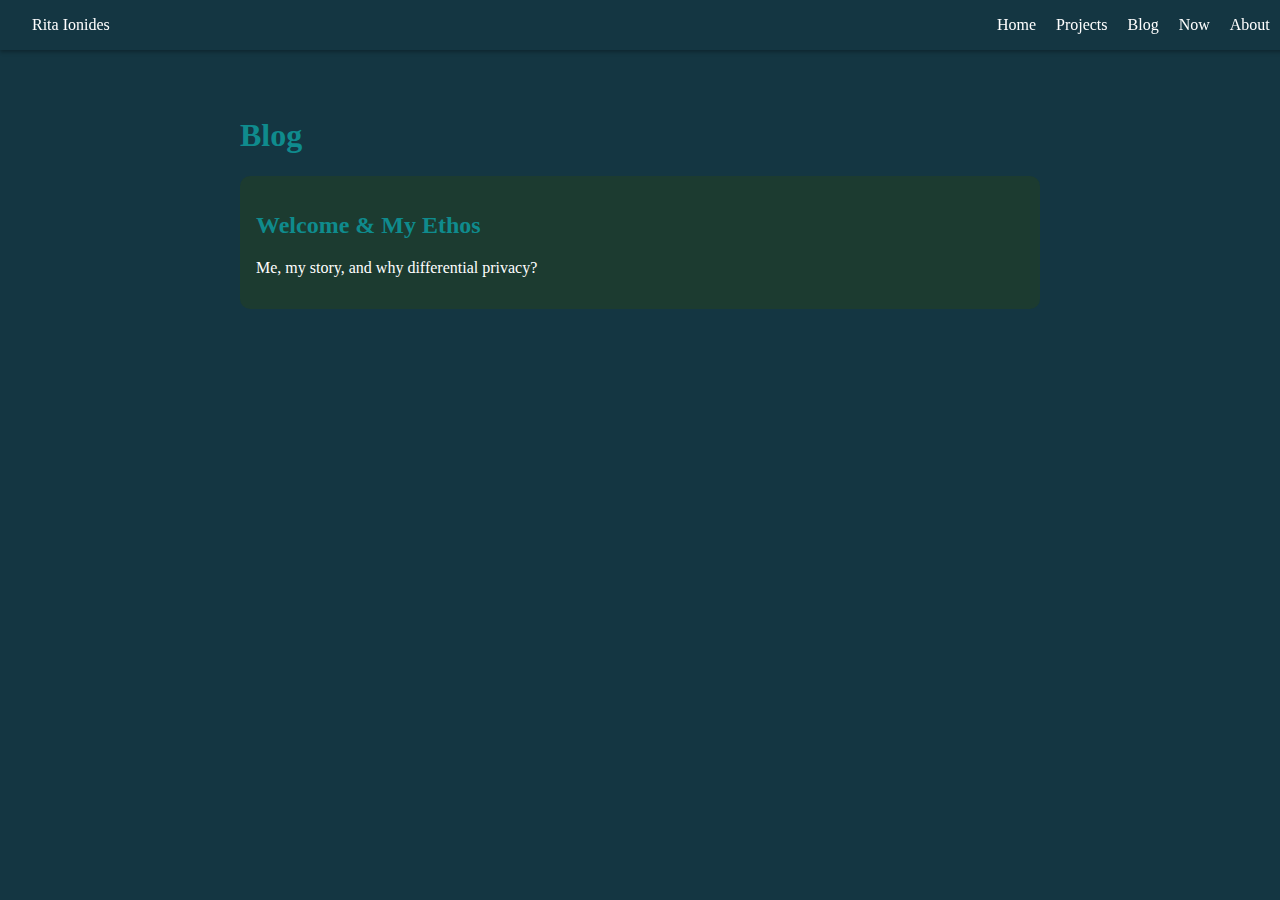
<file: blog.html>
<!DOCTYPE html>
<html lang="en">
<head>
  <meta charset="UTF-8" />
  <meta name="viewport" content="width=device-width, initial-scale=1.0" />
  <title>Blog - Rita Ionides</title>
  <link rel="stylesheet" href="style.css" />
</head>
<body>
  <nav>
    <div class="title">Rita Ionides</div>
    <div class="links">
      <a href="index.html">Home</a>
      <a href="projects.html">Projects</a>
      <a href="blog.html">Blog</a>
      <a href="now.html">Now</a>
      <a href="about.html">About</a>
      <a href="cv.pdf" target="_blank">CV</a>
    </div>
  </nav>

  <div class="container">
    <h1 class="headline">Blog</h1>

    <div class="card">
      <h2><a href="blog/welcome.html"> Welcome & My Ethos </a></h2>
      <p class="summary"> Me, my story, and why differential privacy? </p>
    </div>
  </div>
</body>
</html>
</file>
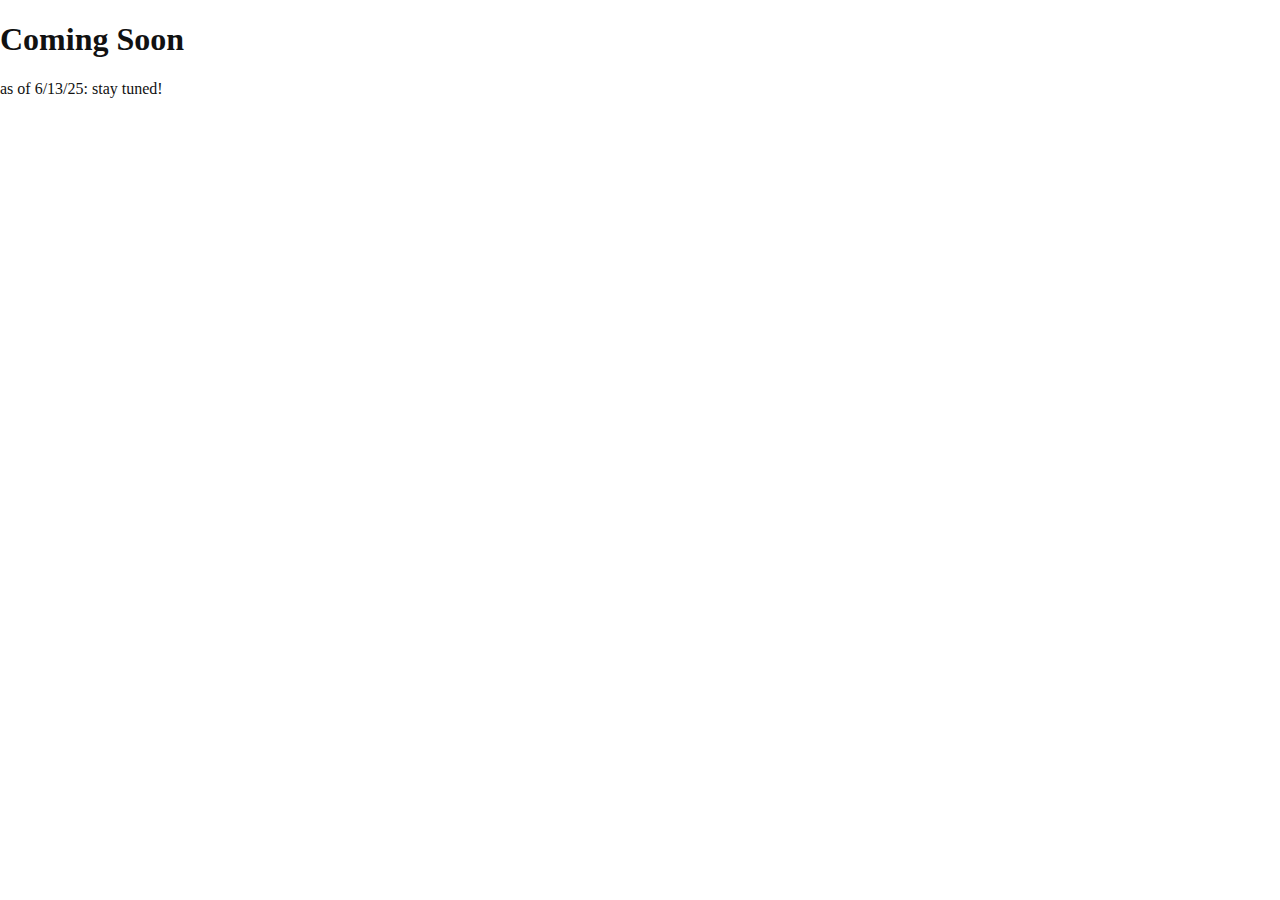
<file: blog/float-update.html>
<!DOCTYPE html>
<html lang="en">
<head>
    <meta charset="UTF-8">
    <title>Coming Soon</title>
    <link rel="stylesheet" href="/blog/style.css">
    <meta name="viewport" content="width=device-width, initial-scale=1.0">
</head>
<body>
    <div class="coming-soon-container">
        <h1>Coming Soon</h1>
        <p>as of 6/13/25: stay tuned!</p>
    </div>
</body>
</html>
</file>
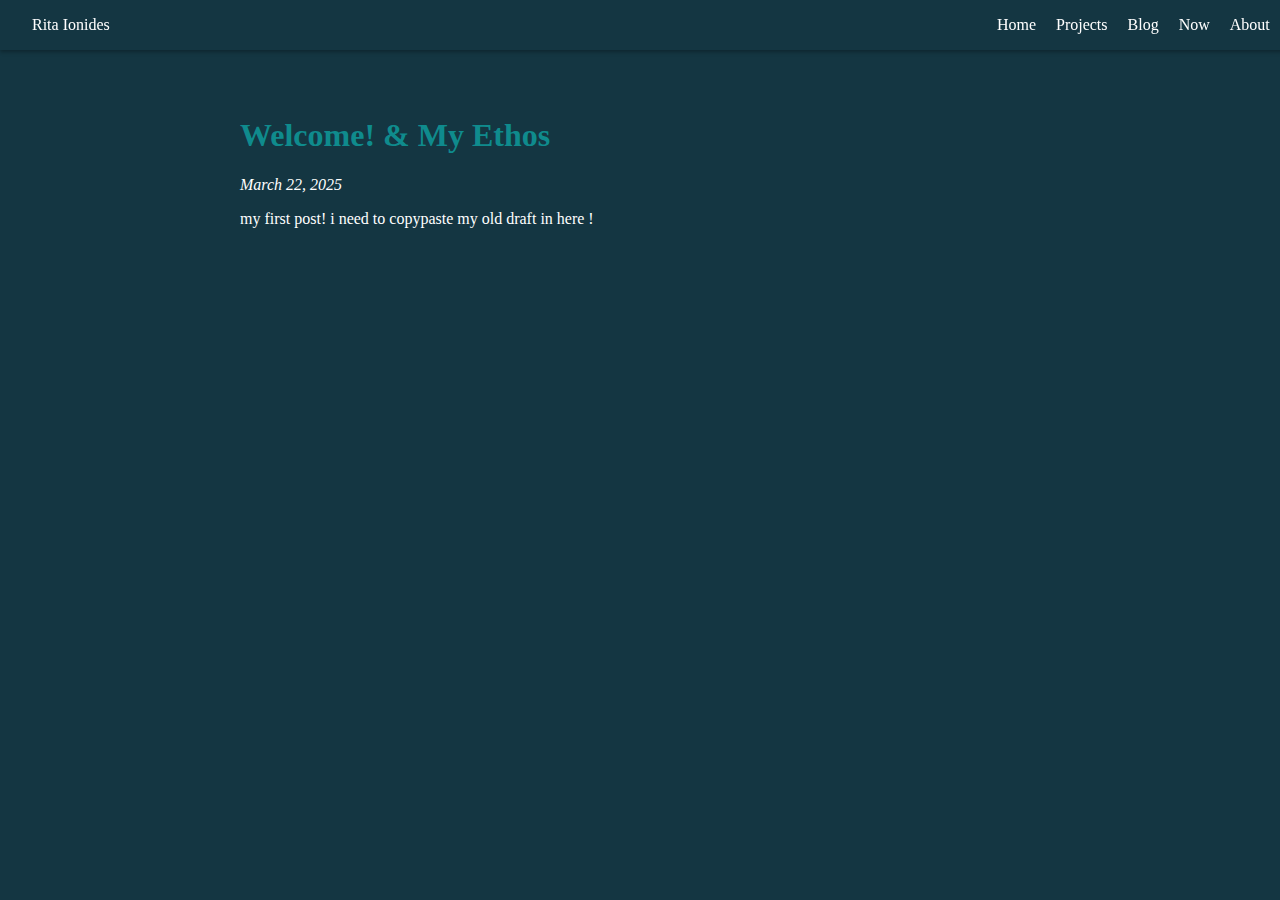
<file: blog/welcome.html>
<!DOCTYPE html>
<html lang="en">
<head>
  <meta charset="UTF-8" />
  <meta name="viewport" content="width=device-width, initial-scale=1.0" />
  <title>Why Medical Privacy Matters</title>
  <link rel="stylesheet" href="../style.css" />
</head>
<body>
  <nav>
    <div class="title">Rita Ionides</div>
    <div class="links">
      <a href="../index.html">Home</a>
      <a href="../projects.html">Projects</a>
      <a href="../blog.html">Blog</a>
      <a href="../now.html">Now</a>
      <a href="../about.html">About</a>
      <a href="../cv.pdf" target="_blank">CV</a>
    </div>
  </nav>

  <div class="container">
    <h1 class="headline"> Welcome! & My Ethos </h1>
    <p><em> March 22, 2025</em></p>

    <p> my first post! i need to copypaste my old draft in here ! </p>
  </div>
</body>
</html>
</file>
<file: style.css>
body {
    margin: 0;
    font-family: times;
    background-color: #143642;
    color: white;
  }
  nav {
    position: fixed;
    top: 0;
    width: 100%;
    background-color: #143642;
    display: flex;
    justify-content: space-between;
    padding: 1rem 2rem;
    box-shadow: 0 2px 4px rgba(0, 0, 0, 0.3);
    z-index: 1000;
  }
  nav .links a {
    color: white;
    margin-left: 1rem;
    text-decoration: none;
  }
  nav .links a:hover {
    color: #00ff88;;
  }
  .container {
    padding: 6rem 2rem 2rem 2rem;
    max-width: 800px;
    margin: 0 auto;
  }
  .headline {
    color: #0F8B8D;
  }
  .terminal {
    background-color: black;
    color: #00ff88;
    font-family: monospace;
    padding: 1rem;
    border-radius: 10px;
    max-width: 600px;
    margin-top: 1rem;
  }
  .profile-pics {
    display: flex;
    gap: 1rem;
    margin: 2rem 0;
  }
  .profile-pics img {
    width: 192px;
    height: 192px;
    border-radius: 50%;
    object-fit: cover;
    border: 4px solid #0F8B8D;
  }
  .grid {
    display: grid;
    grid-template-columns: repeat(auto-fit, minmax(250px, 1fr));
    gap: 1rem;
    margin-top: 2rem;
  }
  .card {
    background-color: #1C3B30;
    padding: 1rem;
    border-radius: 10px;
  }
  .card h2 {
    color: #00ff88;;
  }
  .card a {
    color: #0F8B8D;
    text-decoration: none;
  }
  .card a:hover {
    text-decoration: underline;
  }
  .subscribe {
    background-color: #1C3B30;
    padding: 1rem;
    margin-top: 3rem;
    border-radius: 10px;
    max-width: 1000px;
  }
  .subscribe input {
    padding: 0.5rem;
    width: 70%;
    margin-right: 0.5rem;
    border: none;
    border-radius: 4px;
  }
  .subscribe button {
    padding: 0.5rem 1rem;
    background-color: #00ff88;
    border: none;
    color: white;
    border-radius: 4px;
    cursor: pointer;
  }
  .subscribe button:hover {
    background-color: #6b8a27;
  }
  .project-img {
    margin-top: 1rem;
    max-width: 100%;
    border-radius: 8px;
  }
</file>
<file: blog/style.css>
/* Light mode NYT-style overrides for blog */

body {
    margin: 0;
    font-family: Georgia, serif;
    background-color: #ffffff;
    color: #111111;
  }
  
  /* Navbar */
  nav {
    background-color: #143642;
    display: flex;
    justify-content: space-between;
    align-items: center;
    padding: 1rem 2rem;
    color: white;
    position: sticky;
    top: 0;
    z-index: 1000;
  }
  
  nav .links a {
    color: white;
    margin-left: 1rem;
    text-decoration: none;
  }
  
  nav .links a:hover {
    color: #87A330;
  }
  
  /* Content container */
  .container {
    max-width: 800px;
    margin: 0 auto;
    padding: 6rem 2rem 2rem 2rem;
    background: white;
    color: #111;
  }
  
  /* Headline styling */
  h1.headline, .headline {
    font-family: 'Times New Roman', Times, serif;
    font-weight: bold;
    font-size: 2.5rem;
    color: #0F8B8D;
    margin-bottom: 1rem;
  }
  
  /* Cards (used for blog summaries on index) */
  .card {
    background-color: #f4f4f4;
    padding: 1rem;
    border-radius: 10px;
    margin-bottom: 2rem;
  }
  
  .card a {
    color: #0F8B8D;
    text-decoration: none;
  }
  
  .card a:hover {
    text-decoration: underline;
  }
  
  /* Code and preformatted blocks */
  pre, code {
    background-color: #f0f0f0;
    padding: 0.25rem 0.5rem;
    border-radius: 4px;
    font-family: 'Courier New', monospace;
    overflow-x: auto;
  }
  
  /* Subscribe box (from homepage) */
  .subscribe {
    background-color: #f4f4f4;
    padding: 1rem;
    margin-top: 3rem;
    border-radius: 10px;
    max-width: 1000px;
  }
  
  .subscribe input {
    padding: 0.5rem;
    width: 70%;
    margin-right: 0.5rem;
    border: 1px solid #ccc;
    border-radius: 4px;
  }
  
  .subscribe button {
    padding: 0.5rem 1rem;
    background-color: #87A330;
    border: none;
    color: white;
    border-radius: 4px;
    cursor: pointer;
  }
  
  .subscribe button:hover {
    background-color: #6b8a27;
  }
  
  /* Share button */
  .share {
    margin-top: 2rem;
    padding-top: 1rem;
    border-top: 1px solid #ccc;
  }
  
  .share button {
    background-color: #0F8B8D;
    color: white;
    padding: 0.5rem 1rem;
    border: none;
    border-radius: 4px;
    cursor: pointer;
    font-weight: bold;
  }
  
  .share button:hover {
    background-color: #0c6e70;
  }
</file>
